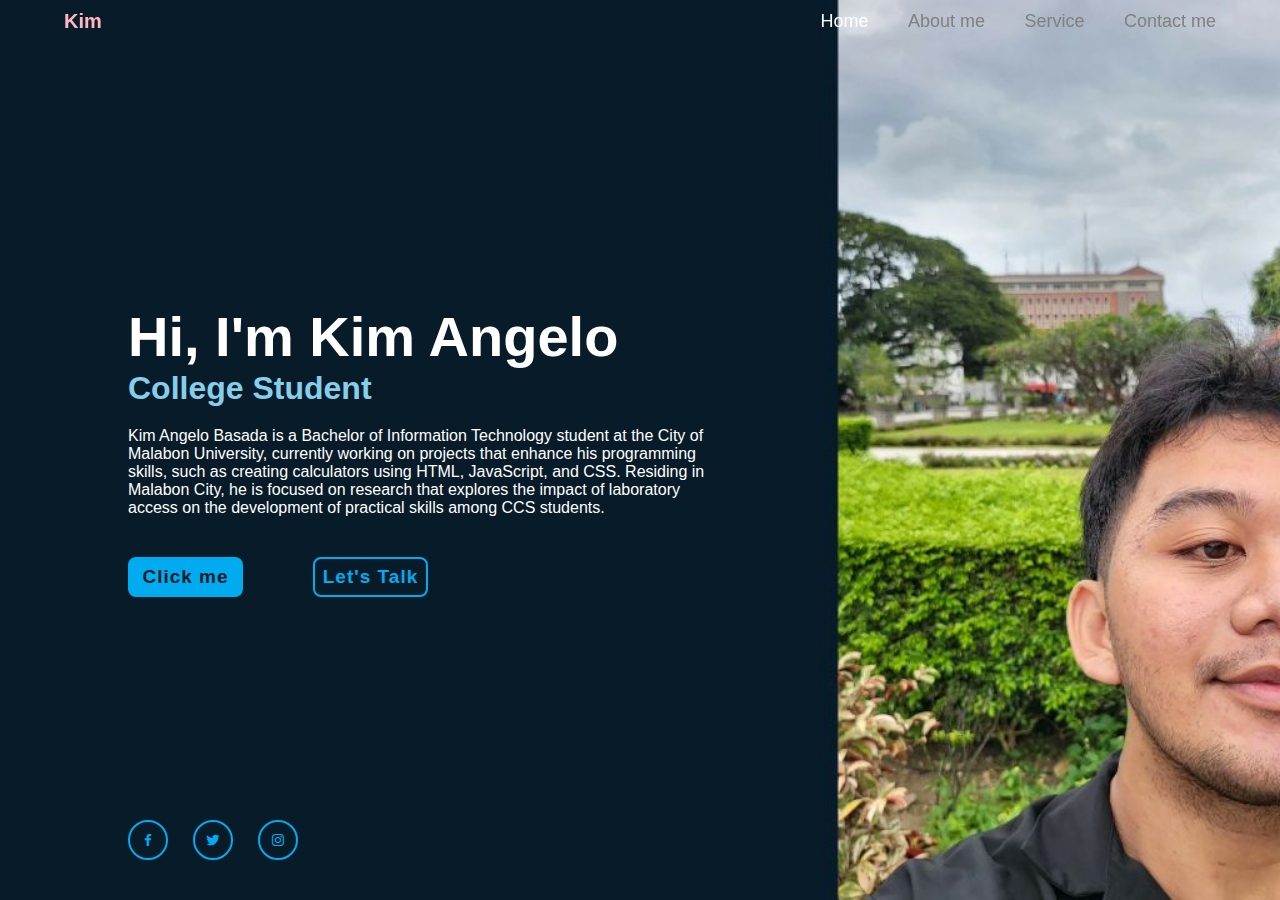
<file: docs/index.html>
<!DOCTYPE html>
<html lang="en">
<head>
    <meta charset="UTF-8">
    <meta name="viewport" content="width=device-width, initial-scale=1.0">
    <title>Kim Angelo Basada Portfolio</title>
    <link rel="stylesheet" href="./CSS/kim.css">
    <link href='https://unpkg.com/boxicons@2.1.4/css/boxicons.min.css' rel='stylesheet'>
</head>
<body>
    <header class="header">
        <a href="#" class="logo">Kim</a>
        <nav class="navbar">
            <a href="index.html" class="active">Home</a>
            <a href="./HTML/about.html">About me</a>
            <a href="./HTML/my_service.html">Service</a>
            <a href="./HTML/contact_me.html">Contact me</a>
        </nav>
    </header>
    <section class="home">
        <div class="home-content">
            <h1> Hi, I'm Kim Angelo</h1>
            <h3> College Student</h3>
            <p>Kim Angelo Basada is a Bachelor of Information Technology student
                at the City of Malabon University, currently working on
                projects that enhance his programming skills, such as creating
                calculators using HTML, JavaScript, and CSS. Residing in Malabon
                City, he is focused on research that explores the impact of
                laboratory access on the development of practical skills
                among CCS students.</p>
            <div class="btn-box">
                <a href="#" id="clickMeButton">Click me</a>
                <a href="#">Let's Talk</a>
            </div>
            <div class="home-sci">
                <a href="#"><i class='bx bxl-facebook'></i></a>
                <a href="#"><i class='bx bxl-twitter'></i></a>
                <a href="#"><i class='bx bxl-instagram'></i></a>
            </div>
            <span class="home-imgHover"></span>
            
        </div>
    </section>
</file>
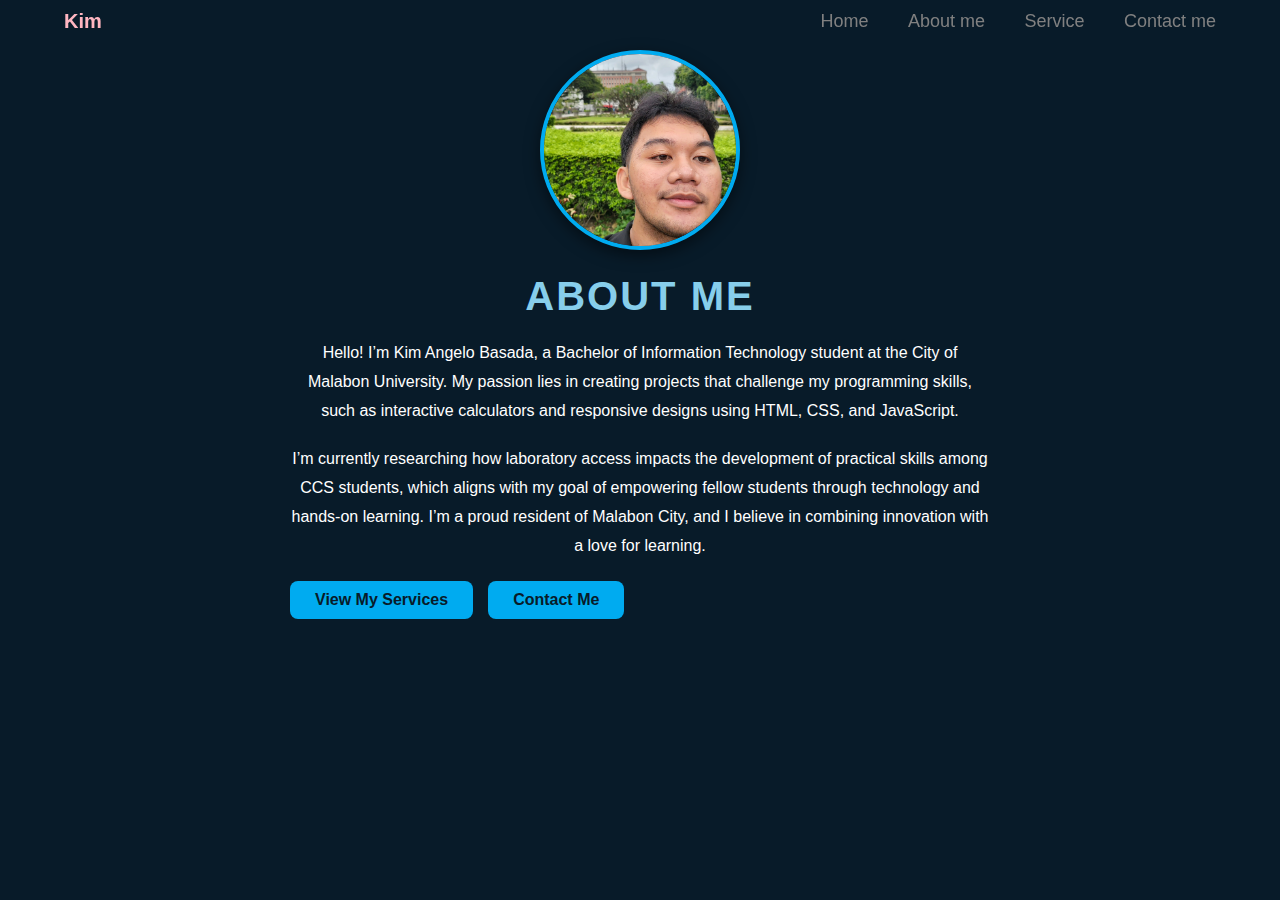
<file: docs/HTML/about.html>
<!DOCTYPE html>
<html lang="en">
<head>
    <meta charset="UTF-8">
    <meta name="viewport" content="width=device-width, initial-scale=1.0">
    <title>About Me - Kim Angelo</title>
    <link rel="stylesheet" href="../CSS/about.css">
    <link href='https://unpkg.com/boxicons@2.1.4/css/boxicons.min.css' rel='stylesheet'>
</head>
<body>
    <header class="header">
        <a href="#" class="logo">Kim</a>
        <nav class="navbar">
            <a href="../index.html">Home</a>
            <a href="./about.html" class="active">About me</a>
            <a href="./my_service.html">Service</a>
            <a href="./contact_me.html">Contact me</a>
        </nav>
    </header>
    
    <section class="about">
        <div class="about-container">
            <div class="about-img">
                <img src="../CSS/kimm.jpg">
            </div>
            <div class="about-content">
                <h2>About Me</h2>
                <p>
                    Hello! I’m Kim Angelo Basada, a Bachelor of Information Technology student at the 
                    City of Malabon University. My passion lies in creating projects that challenge 
                    my programming skills, such as interactive calculators and responsive designs 
                    using HTML, CSS, and JavaScript.
                </p>
                <p>
                    I’m currently researching how laboratory access impacts the development of practical 
                    skills among CCS students, which aligns with my goal of empowering fellow students 
                    through technology and hands-on learning. I’m a proud resident of Malabon City, 
                    and I believe in combining innovation with a love for learning.
                </p>
                <div class="btn-box">
                    <a href="my_service.html">View My Services</a>
                    <a href="contact_me.html">Contact Me</a>
                </div>
            </div>
        </div>
    </section>
</body>
</html>
</file>
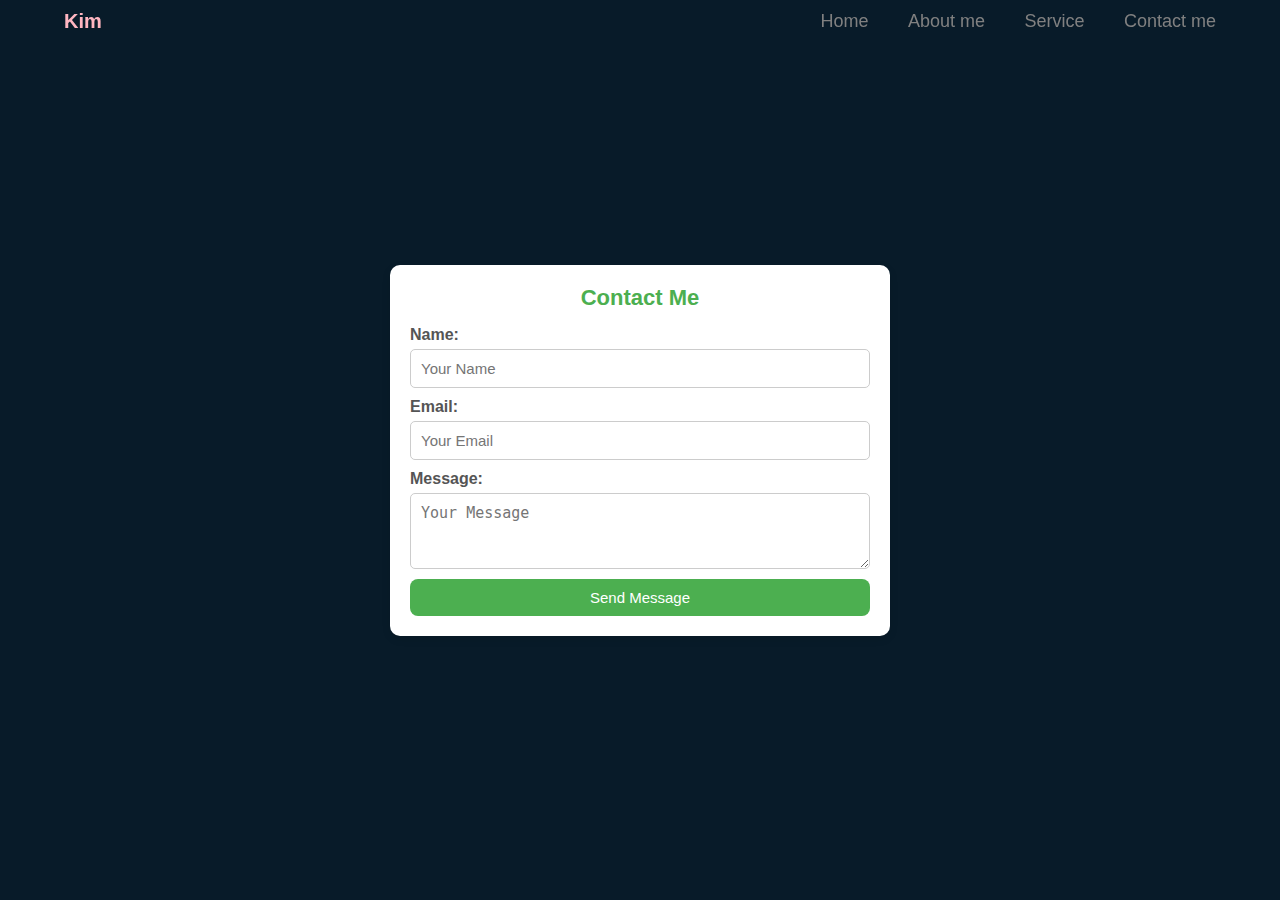
<file: docs/HTML/contact_me.html>
<!DOCTYPE html>
<html lang="en">
<head>
    <meta charset="UTF-8">
    <meta name="viewport" content="width=device-width, initial-scale=1.0">
    <title>Contact Me</title>
    <link rel="stylesheet" href="../CSS/contact.css">
    <style>
    </style>
</head>
<body>
    <header class="header">
        <a href="#" class="logo">Kim</a>
        <nav class="navbar">
            <a href="../index.html">Home</a>
            <a href="./about.html" class="active">About me</a>
            <a href="./my_service.html">Service</a>
            <a href="./contact_me.html">Contact me</a>
        </nav>
    </header>

<section id="contact">
    <h2>Contact Me</h2>
    <form action="#" method="post">
        <label for="name">Name:</label>
        <input type="text" id="name" name="name" required placeholder="Your Name">

        <label for="email">Email:</label>
        <input type="email" id="email" name="email" required placeholder="Your Email">

        <label for="message">Message:</label>
        <textarea id="message" name="message" rows="3" required placeholder="Your Message"></textarea>

        <button type="submit">Send Message</button>
        
    </form>
</section>

</body>
</html>
</file>
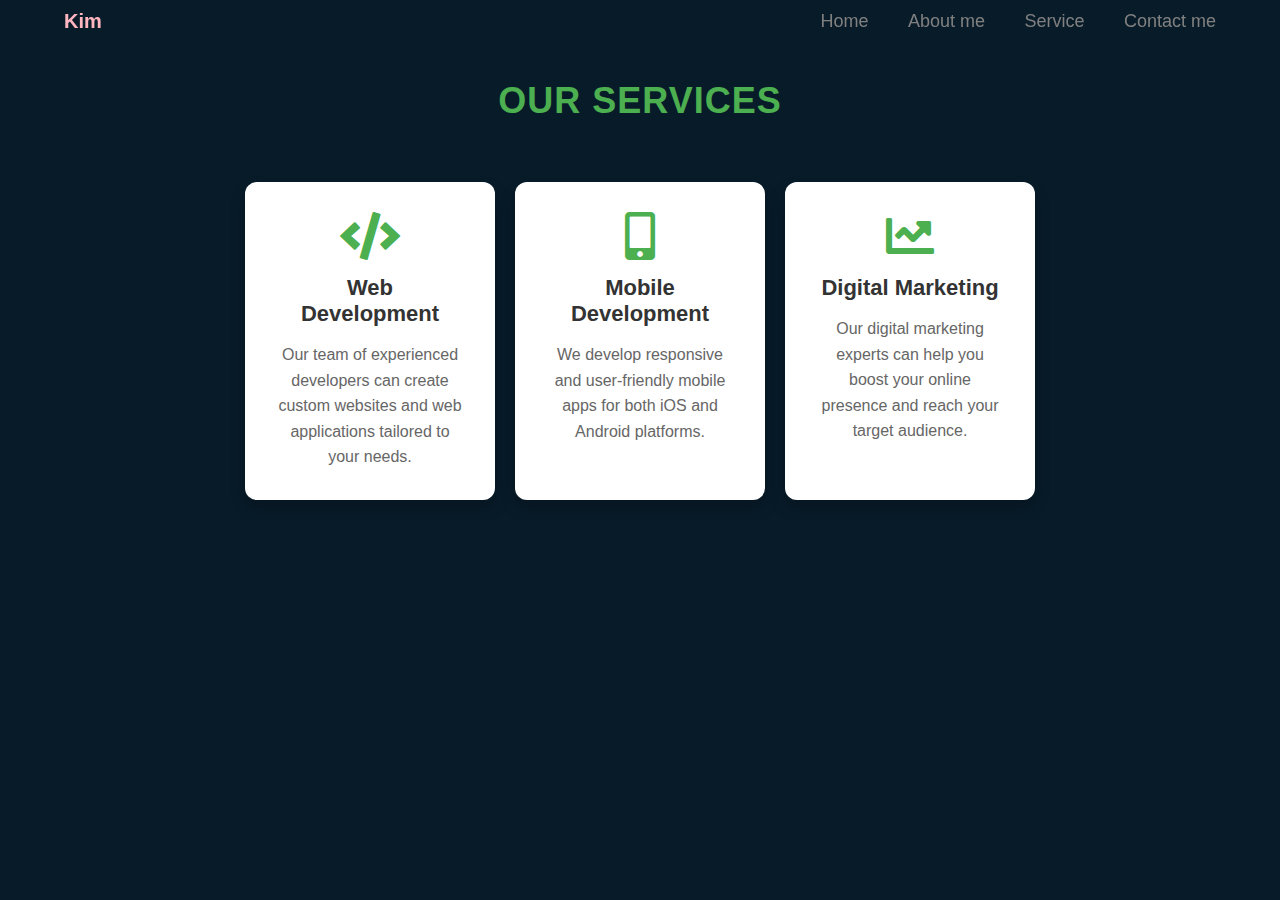
<file: docs/HTML/my_service.html>
<!DOCTYPE html>
<html lang="en">
<head>
  <meta charset="UTF-8">
  <meta name="viewport" content="width=device-width, initial-scale=1.0">
  <title>my service</title>
  <link rel="stylesheet" href="https://cdnjs.cloudflare.com/ajax/libs/font-awesome/5.15.3/css/all.min.css" />
  <link rel="stylesheet" href="../CSS/service.css">

  <header class="header">
    <a href="#" class="logo">Kim</a>
    <nav class="navbar">
        <a href="../index.html">Home</a>
        <a href="./about.html" class="active">About me</a>
        <a href="./my_service.html">Service</a>
        <a href="./contact_me.html">Contact me</a>
    </nav>
</header>
</head>
<body>
  <section id="service">
    <h2>Our Services</h2>
    <div class="service-container">
      <div class="service-item">
        <i class="fas fa-code"></i>
        <h3>Web Development</h3>
        <p>Our team of experienced developers can create custom websites and web applications tailored to your needs.</p>
      </div>
      <div class="service-item">
        <i class="fas fa-mobile-alt"></i>
        <h3>Mobile Development</h3>
        <p>We develop responsive and user-friendly mobile apps for both iOS and Android platforms.</p>
      </div>
      <div class="service-item">
        <i class="fas fa-chart-line"></i>
        <h3>Digital Marketing</h3>
        <p>Our digital marketing experts can help you boost your online presence and reach your target audience.</p>
      </div>
    </div>
  </section>
</body>
</html>
<script>
  // JavaScript for the "Click me" button
  document.getElementById('clickMeButton').addEventListener('click', function(event) {
      event.preventDefault(); // Prevent the default link behavior
      alert("Thank you for clicking me!");
  });

  // Smooth scroll for internal links (if you add sections later)
  const links = document.querySelectorAll('nav a');
  links.forEach(link => {
      link.addEventListener('click', function(event) {
          event.preventDefault();
          const targetId = this.getAttribute('href');
          const targetElement = document.querySelector(targetId);
          if (targetElement) {
              targetElement.scrollIntoView({
                  behavior: 'smooth'
              });
          }
      });
  });
</script>
</body>
</html>
</file>
<file: docs/CSS/kim.css>
* {
    margin: 0;
    padding: 0;
    box-sizing: border-box;
}

body {
    font-family: Arial, sans-serif;
    background-color: #081b29;
    color: white;

}
header {
    position:fixed;
    top: 0;
    left: 0;
    width: 100%;
    padding: 10px 5%;
    background-color: transparent;
    display: flex;
    justify-content: space-between;
    align-items: center;
    z-index:100;
}
.logo {
    position: relative;
    font-size: 20px;
    color: lightpink;
    text-decoration: none;
    font-weight: 600;
}
.logo::before{
    content: '';
    position: absolute;
    top: 0;
    right: 0;
    width: 100%;
    height: 100%;
}
.navbar a {
    font-size: 18px;
    color: gray;
    text-decoration: none;
    font-weight: 500;
    margin-left: 35px;
}
.navbar a:hover,
.navbar a.active{
    color: white;
}

.home {
height: 100vh;
background: url('home.jpg') no-repeat;
background-size: cover;
background-position: center;
display: flex;
align-items: center;
padding: 0 10%;
}

.home-content{
max-width: 600px;
}

.home-content h1{
    font-size: 56px;
    font-weight: 700;
    line-height: 1.2;
}
.home-content h3{
    font-size: 32px;
    font-weight: 700;
    color: skyblue;
}
.home-content p {
    font-size: 16px;
    margin: 20px 0 40px;
}
.home-content .btn-box{
    justify-content: space-between;
    display: flex;
    width: 300px;
    height: 40px;
 
}
.btn-box a{
    position: relative;
    display: inline-flex ;
    justify-content: center;
    align-items: center;
    width: 115px;
    height: 100%;
    background:#00abf0;
    border:2px solid #00abf0;
    border-radius: 8px;
    font-size: 19px;
    color: #081b29;
    text-decoration: none;
    font-weight: 600;
    letter-spacing: 1px;
    z-index: 1;
    overflow: hidden;
}

.btn-box a:nth-child(2) {
    background: transparent;
    color: #00abf0;
}
.btn-box a:nth-child(2):hover {
    color: #081b29;
    
}

.btn-box a:nth-child(2)::before{
    background: #00abf0;
}
.btn-box a::before {
    content: '';
    position: absolute;
    top: 0;
    left: 0;
    width: 0;
    height: 100%;
    background: #081b29;
    z-index: -1;
    transition: .5s;
}

.btn-box a:hover::before {
    width: 100%;
}
.home-sci {
    position: absolute;
    bottom: 40px;
    width: 170px;
    display: flex;
    justify-content: space-between;

}
.home-sci a{
    position: relative;
    display: inline-flex;
    justify-content: center;
    align-items: center;
    width: 40px;
    height: 40px;
    background: transparent;
    border: 2px solid#00abf0;
    border-radius: 50px;
    font-size: 2opx;
    color: #00abf0;
    text-decoration: none;
    z-index: 1;
    overflow:hidden;
}
.home-sci a:hover{
    color: #081b29;
}

.home-sci a::before{
        content: '';
        position: absolute;
        top: 0;
        left: 0;
        width: 0;
        height: 100%;
        background:#00abf0;
        z-index: -1;
        transition: .5s;
        

    }
    .home-sci a:hover::before{
        width: 100%;

    }
.home-imgHover{
    position: absolute;
    top: 0;
    right: 0px;
    width: 484px;
    height: 100%;
    background: transparent;
    transition: 3s;
}

.home-imgHover:hover{
    background: #081b29;
    opacity: .8;
}
</file>
<file: docs/CSS/about.css>
* {
    margin: 0;
    padding: 0;
    box-sizing: border-box;
    color: white;
}

body {
    font-family: Arial, sans-serif;
    background-color: #081b29;


}
header {
    position:fixed;
    top: 0;
    left: 0;
    width: 100%;
    padding: 10px 5%;
    background-color: transparent;
    display: flex;
    justify-content: space-between;
    align-items: center;
    z-index:100;
}
.logo {
    position: relative;
    font-size: 20px;
    color: lightpink;
    text-decoration: none;
    font-weight: 600;
}
.logo::before{
    content: '';
    position: absolute;
    top: 0;
    right: 0;
    width: 100%;
    height: 100%;
}
.navbar a {
    font-size: 18px;
    color: gray;
    text-decoration: none;
    font-weight: 500;
    margin-left: 35px;
}
.about-container {
    display: flex;
    flex-direction: column;
    align-items: center;
    justify-content: center;
    padding: 50px 10%;
    gap: 20px;
    color: #081b29;
}

.about-img img {
    width: 200px;
    height: 200px;
    border-radius: 50%;
    object-fit: cover;
    border: 4px solid #00abf0;
    box-shadow: 0 5px 15px rgba(0, 0, 0, 0.5);
    transition: 0.3s;
}

.about-img img:hover {
    transform: scale(1.1);
}

.about-content {
    max-width: 700px;
    text-align: center;
}

.about-content h2 {
    font-size: 2.5rem;
    margin-bottom: 20px;
    color: skyblue;
    text-transform: uppercase;
    letter-spacing: 2px;
}

.about-content p {
    font-size: 16px;
    line-height: 1.8;
    margin-bottom: 20px;
}

.btn-box {
    margin-top: 20px;
    display: flex;
    gap: 15px;
}

.btn-box a {
    padding: 10px 25px;
    border-radius: 8px;
    background-color: #00abf0;
    color: #081b29;
    text-decoration: none;
    font-weight: 600;
    transition: 0.3s;
}

.btn-box a:hover {
    background-color: #081b29;
    color: #00abf0;
    border: 2px solid #00abf0;
}
</file>
<file: docs/CSS/contact.css>
* {
    margin: 0;
    padding: 0;
    box-sizing: border-box;
    color: white;
}
header {
    position:fixed;
    top: 0;
    left: 0;
    width: 100%;
    padding: 10px 5%;
    background-color: transparent;
    display: flex;
    justify-content: space-between;
    align-items: center;
    z-index:100;
}
.logo {
    position: relative;
    font-size: 20px;
    color: lightpink;
    text-decoration: none;
    font-weight: 600;
}
.logo::before{
    content: '';
    position: absolute;
    top: 0;
    right: 0;
    width: 100%;
    height: 100%;
}
.navbar a {
    font-size: 18px;
    color: gray;
    text-decoration: none;
    font-weight: 500;
    margin-left: 35px;
}
body {
    font-family: 'Arial', sans-serif;
    background-color: #081b29;
    color: #333;
    margin: 0;
    padding: 20px;
    display: flex;
    justify-content: center;
    align-items: center;
    height: 100vh;
    flex-direction: column;
}

#contact {
    padding: 20px;
    background-color: #ffffff;
    border-radius: 10px;
    box-shadow: 0 3px 8px rgba(0, 0, 0, 0.1);
    max-width: 500px; /* Reduced max-width */
    width: 100%;
    transition: transform 0.3s;
}

#contact:hover {
    transform: translateY(-3px); /* Slightly less lift on hover */
}

h2 {
    text-align: center;
    color: #4CAF50;
    margin-bottom: 15px; /* Reduced margin */
    font-size: 22px; /* Slightly smaller font size */
}

form {
    display: flex;
    flex-direction: column;
}

label {
    margin-bottom: 5px;
    font-weight: bold;
    color: #555;
}

input, textarea {
    padding: 10px; /* Reduced padding */
    margin-bottom: 10px; /* Reduced margin */
    border: 1px solid #ccc;
    border-radius: 5px; /* Slightly smaller border radius */
    font-size: 15px; /* Slightly smaller font size */
    transition: border-color 0.3s;
}

input:focus, textarea:focus {
    border-color: #4CAF50;
    outline: none;
}

button {
    padding: 10px; /* Reduced padding */
    background-color: #4CAF50;
    color: white;
    border: none;
    border-radius: 8px; /* Slightly smaller border radius */
    cursor: pointer;
    font-size: 15px; /* Slightly smaller font size */
    transition: background-color 0.3s;
   
}

button:hover {
    background-color: #45a049;
}

@media (max-width: 600px) {
    #contact {
        padding: 10px; /* Reduced padding for smaller screens */
    }

    h2 {
        font-size: 20px; /* Smaller font size for h2 */
    }

    input, textarea {
        font-size: 14px;
    }

    button {
        font-size: 14px;
    }
}
</file>
<file: docs/CSS/service.css>
* {
    margin: 0;
    padding: 0;
    box-sizing: border-box;
    color: white;
}

body {
    font-family: Arial, sans-serif;
    background-color: #081b29;


}
header {
    position:fixed;
    top: 0;
    left: 0;
    width: 100%;
    padding: 10px 5%;
    background-color: transparent;
    display: flex;
    justify-content: space-between;
    align-items: center;
    z-index:100;
}
.logo {
    position: relative;
    font-size: 20px;
    color: lightpink;
    text-decoration: none;
    font-weight: 600;
}
.logo::before{
    content: '';
    position: absolute;
    top: 0;
    right: 0;
    width: 100%;
    height: 100%;
}
.navbar a {
    font-size: 18px;
    color: gray;
    text-decoration: none;
    font-weight: 500;
    margin-left: 35px;
}
body {
    font-family: 'Arial', sans-serif;
    margin: 0;
    padding: 0;
    background-color: #081b29; /* Light background for contrast */
    color: blueviolet;
  }

  /* Service Section Styles */
  #service {
    padding: 80px 20px;
    text-align: center;
  }

  #service h2 {
    font-size: 36px;
    margin-bottom: 40px;
    color: #4CAF50; /* Main accent color */
    font-weight: bold;
    text-transform: uppercase; /* Uppercase for emphasis */
    letter-spacing: 1px; /* Spacing between letters */
  }

  .service-container {
    display: flex;
    justify-content: center; /* Center items */
    flex-wrap: nowrap; /* Prevent wrapping */
    overflow-x: auto; /* Allow horizontal scrolling if necessary */
    gap: 20px; /* Space between items */
    padding: 20px; /* Padding around the container */
  }

  .service-item {
    flex: 0 0 250px; /* Fixed width for each item */
    background-color: #fff; /* White background for contrast */
    padding: 30px;
    border-radius: 12px; /* Rounded corners */
    box-shadow: 0 8px 16px rgba(0, 0, 0, 0.2); /* Deeper shadow for depth */
    transition: transform 0.3s, box-shadow 0.3s; /* Smooth transitions */
    position: relative; /* Positioning for pseudo-element */
  }

  .service-item:hover {
    transform: translateY(-5px);
    box-shadow: 0 12px 24px rgba(0, 0, 0, 0.3); /* Enhanced shadow on hover */
  }

  .service-item i {
    font-size: 48px;
    color: #4CAF50; /* Icon color matches theme */
    margin-bottom: 15px;
  }

  .service-item h3 {
    font-size: 22px; /* Slightly larger title */
    margin-bottom: 15px;
    color: #333;
    font-weight: 600; /* Bold title */
  }

  .service-item p {
    color: #666;
    line-height: 1.6; /* Improved line height */
    font-size: 16px; /* Readable font size */
  }

  /* Button Styles */
  .back-home-btn {
    margin-top: 40px; /* Space above the button */
    padding: 10px 20px;
    font-size: 18px;
    color: #fff; /* White text */
    background-color: #4CAF50; /* Button color */
    border: none;
    border-radius: 5px; /* Rounded corners */
    cursor: pointer;
    transition: background-color 0.3s; /* Smooth background transition */
  }

  .back-home-btn:hover {
    background-color: #45a049; /* Darker shade on hover */
  }

  /* Responsive Styles */
  @media (max-width: 768px) {
    #service {
      padding: 60px 20px;
    }

    .service-container {
      flex-wrap: wrap; /* Allow wrapping on smaller screens */
    }

    .service-item {
      flex: 1 1 100%; /* Full width on small screens */
      max-width: 300px; /* Set a max width */
      margin-bottom: 20px; /* Space between stacked items */
    }
  }
</file>
